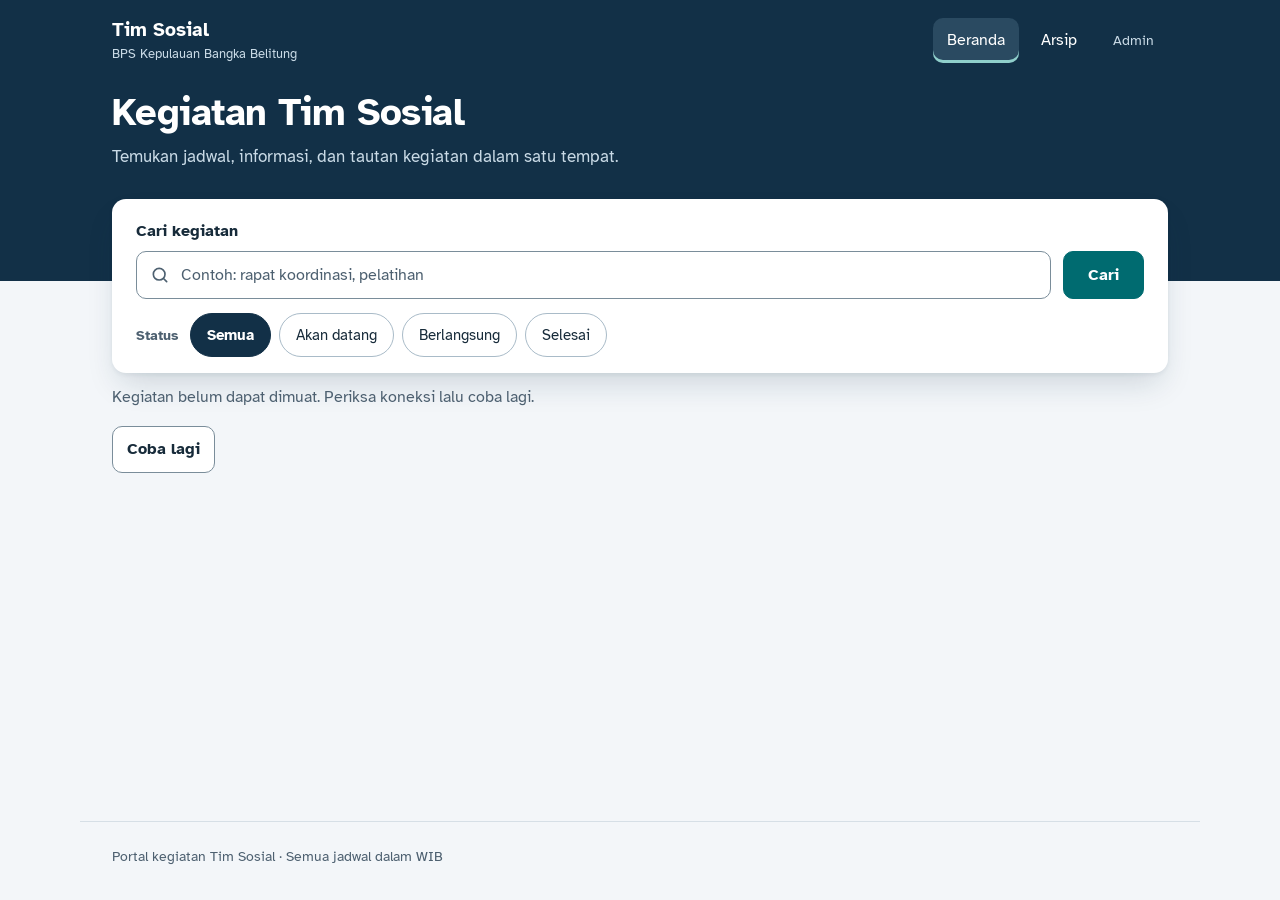
<file: index.html>
<!doctype html>
<html lang="id" data-root="."><head><meta charset="utf-8"><meta name="viewport" content="width=device-width, initial-scale=1"><title>Kegiatan Tim Sosial BPS Babel</title><link rel="preconnect" href="https://fonts.googleapis.com"><link rel="preconnect" href="https://fonts.gstatic.com" crossorigin><link rel="stylesheet" href="./css/tokens.css"><link rel="stylesheet" href="./css/site.css"></head>
<body data-page="directory">
<a class="skip-link" href="#main-content">Lewati ke konten</a>
<header class="site-header"><div class="header-inner"><a class="brand" href="./">Tim Sosial <span>BPS Kepulauan Bangka Belitung</span></a><nav aria-label="Navigasi utama"><a href="./" aria-current="page">Beranda</a><a href="./arsip/">Arsip</a><a class="admin-entry" href="#">Admin</a></nav></div></header>
<main id="main-content" tabindex="-1"><div class="page-intro">
<h1>Kegiatan Tim Sosial</h1>
<p>Temukan jadwal, informasi, dan tautan kegiatan dalam satu tempat.</p>
</div>
<form id="directory-form" class="filters" method="get" role="search" data-scope="all">
<div class="search-row">
<div class="search-field"><label for="search">Cari kegiatan</label><div class="search-input"><svg class="icon" viewBox="0 0 24 24" aria-hidden="true"><circle cx="11" cy="11" r="7"/><path d="m20 20-3.5-3.5"/></svg><input id="search" name="q" maxlength="200" type="search" placeholder="Contoh: rapat koordinasi, pelatihan" autocomplete="off"></div></div>
<button class="primary" type="submit">Cari</button>
</div>
<fieldset class="status-filter"><legend>Status</legend>
<label class="chip"><input type="radio" name="status" value="all" checked><span>Semua</span></label>
<label class="chip"><input type="radio" name="status" value="upcoming"><span>Akan datang</span></label>
<label class="chip"><input type="radio" name="status" value="ongoing"><span>Berlangsung</span></label>
<label class="chip"><input type="radio" name="status" value="finished"><span>Selesai</span></label>
<a class="reset" href="./" data-reset hidden>Hapus filter</a>
</fieldset>
</form>
<p id="directory-feedback" role="status" aria-live="polite"></p>
<button id="directory-retry" type="button" hidden>Coba lagi</button>
<noscript><p class="empty-state">Portal ini memerlukan JavaScript untuk menampilkan kegiatan.</p></noscript>
<div id="directory-results"></div></main>
<footer class="site-footer">Portal kegiatan Tim Sosial · Semua jadwal dalam WIB</footer>
<script src="./assets/config.js"></script><script src="./assets/core.js"></script><script src="./assets/app.js"></script>
</body></html>
</file>
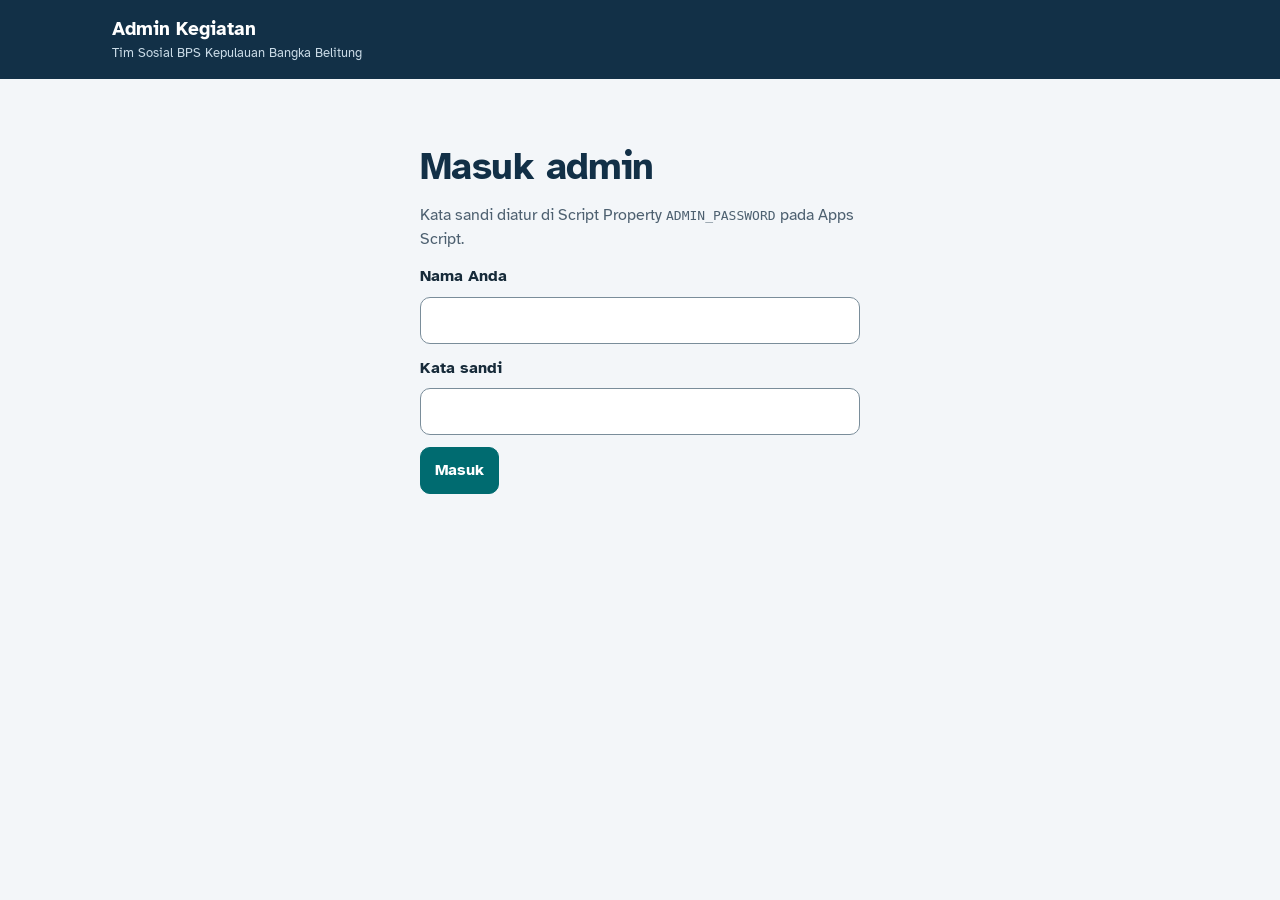
<file: admin/index.html>
<!doctype html>
<html lang="id" data-root=".."><head><meta charset="utf-8"><meta name="viewport" content="width=device-width, initial-scale=1"><meta name="robots" content="noindex"><title>Admin Kegiatan Tim Sosial</title><link rel="stylesheet" href="../css/tokens.css"><link rel="stylesheet" href="../css/site.css"><link rel="stylesheet" href="../css/admin.css"></head>
<body>
<header class="site-header"><div class="header-inner"><a class="brand" href="../">Admin Kegiatan <span>Tim Sosial BPS Kepulauan Bangka Belitung</span></a><nav aria-label="Navigasi admin"><a href="#" id="nav-list" hidden>Daftar kegiatan</a><span id="admin-user" class="admin-user"></span><button type="button" id="logout" hidden>Keluar</button></nav></div></header>
<main id="main-content" tabindex="-1">
  <p id="global-status" class="private-notice" role="status" hidden></p>

  <section id="view-login" hidden style="margin-top:0">
    <div class="login-panel">
      <h1>Masuk admin</h1>
      <p class="muted">Kata sandi diatur di Script Property <code>ADMIN_PASSWORD</code> pada Apps Script.</p>
      <p id="login-error" class="error-summary" role="alert" hidden></p>
      <form id="login-form">
        <div class="field"><label for="login-name">Nama Anda</label><input id="login-name" maxlength="60" autocomplete="name" required></div>
        <div class="field"><label for="login-password">Kata sandi</label><input id="login-password" type="password" maxlength="200" autocomplete="current-password" required></div>
        <button class="primary" type="submit">Masuk</button>
      </form>
    </div>
  </section>


  <section id="view-list" aria-labelledby="list-heading" style="margin-top:0">
    <div class="admin-toolbar"><h1 id="list-heading">Kegiatan</h1><button class="primary" type="button" id="new-event">Buat kegiatan</button></div>
    <p class="muted">Draf hanya terlihat di sini. Kegiatan terbit dan arsip tampil di portal publik.</p>
    <div id="event-table"></div>
  </section>

  <section id="view-editor" hidden style="margin-top:0">
    <div id="editor-panel">
      <div class="page-intro"><h1 id="editor-title">Buat kegiatan</h1><p class="publication" id="editor-publication">Publikasi: Draf</p><p class="muted" id="editor-meta"></p></div>
      <div id="public-links" class="link-list" hidden></div>
      <div id="error-summary" class="error-summary" tabindex="-1" hidden>
        <h2>Perubahan belum tersimpan</h2><ul id="error-list"></ul>
        <button type="button" id="reload-latest" hidden>Muat versi terbaru</button>
      </div>
      <p id="saved-notice" class="saved" role="status" hidden>Perubahan tersimpan.</p>
      <form id="event-editor" novalidate>
        <section class="editor-section"><h2>Informasi</h2><p class="muted">Judul dan deskripsi wajib sebelum terbit. Draf boleh belum lengkap.</p>
          <div class="field"><label for="f-title">Judul</label><input id="f-title" name="title" maxlength="200"></div>
          <div class="field"><label for="f-description">Deskripsi</label><textarea id="f-description" name="description" rows="6" maxlength="10000"></textarea></div>
          <div class="field-pair">
            <div class="field"><label for="f-mode">Mode</label><select id="f-mode" name="mode"><option value="">Belum ditentukan</option><option value="online">Daring</option><option value="offline">Luring</option><option value="hybrid">Hibrida</option></select></div>
            <div class="field"><label for="f-location">Lokasi</label><input id="f-location" name="location" maxlength="300"></div>
          </div>
          <div class="field"><label for="f-slug">Shortlink kegiatan (opsional)</label><input id="f-slug" name="slug" maxlength="50" placeholder="contoh: rapat-oktober" autocapitalize="off" spellcheck="false"><p class="muted" id="slug-preview"></p></div>
        </section>
        <section class="editor-section"><h2>Jadwal WIB</h2><p class="muted">Kedua waktu wajib sebelum terbit. Waktu selesai harus setelah mulai.</p>
          <div class="field-pair">
            <div class="field"><label for="f-starts">Mulai (WIB)</label><input id="f-starts" name="starts_local" type="datetime-local"></div>
            <div class="field"><label for="f-ends">Selesai (WIB)</label><input id="f-ends" name="ends_local" type="datetime-local"></div>
          </div>
        </section>
        <section class="editor-section"><h2>Tautan</h2><p class="muted">Opsional, maksimum 30. Isi label, kategori, dan URL HTTPS. Shortlink tautan langsung membuka URL-nya (misalnya Zoom). Baris kosong seluruhnya diabaikan.</p>
          <div id="resource-rows"></div>
          <button type="button" id="add-resource">Tambah tautan</button>
        </section>
        <section class="publication-check"><h2>Periksa sebelum publikasi</h2>
          <p>Seluruh informasi dan tautan yang diterbitkan dapat diakses publik. Jangan terbitkan data peserta, dokumen internal, kata sandi akun, atau token API.</p>
          <p>Izin Zoom, presensi, dan Drive tetap dikelola layanan asal.</p>
          <label class="check-label"><input type="checkbox" id="f-ack"> Saya memahami informasi ini akan dapat diakses publik.</label>
          <p id="archive-note" hidden>Arsipkan tetap mempertahankan akses publik dan URL kegiatan. Kegiatan tidak dapat dikembalikan ke draf.</p>
        </section>
        <div class="editor-actions" id="editor-actions"></div>
        <p class="muted">Pratinjau menampilkan versi terakhir yang disimpan.</p>
      </form>
    </div>
  </section>

  <section id="view-preview" hidden style="margin-top:0">
    <p class="private-notice" id="preview-notice">Pratinjau admin. Draf tidak terlihat publik.</p>
    <div class="row-actions"><button type="button" id="preview-back">Kembali ke editor</button><a id="preview-public" class="button" target="_blank" rel="noopener" hidden>Buka halaman publik</a></div>
    <div id="preview-body" style="margin-top:24px"></div>
  </section>
</main>
<script src="../assets/config.js"></script><script src="../assets/admin.js"></script>
</body></html>
</file>
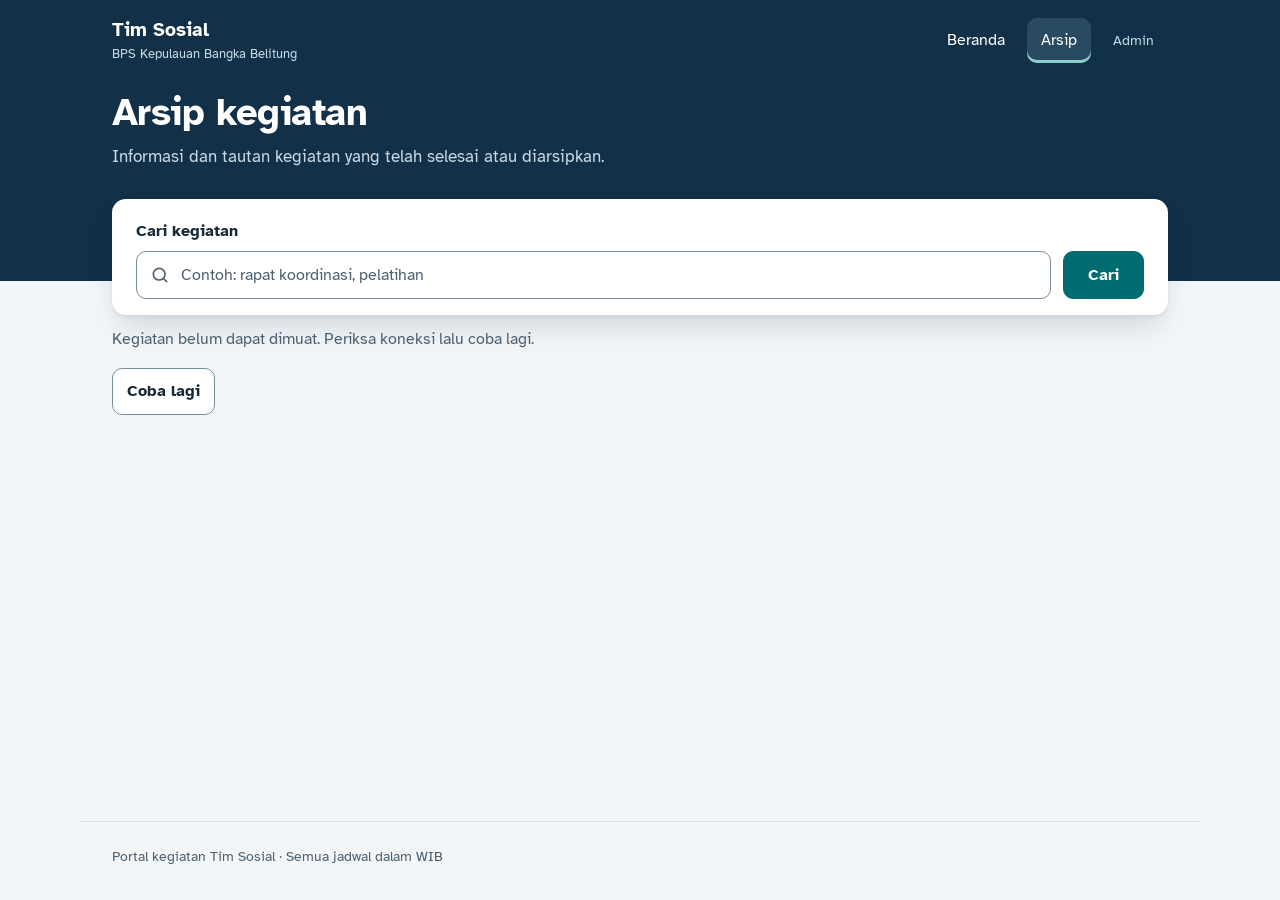
<file: arsip/index.html>
<!doctype html>
<html lang="id" data-root=".."><head><meta charset="utf-8"><meta name="viewport" content="width=device-width, initial-scale=1"><link rel="preconnect" href="https://script.google.com" crossorigin><link rel="preconnect" href="https://script.googleusercontent.com" crossorigin><title>Arsip kegiatan</title><link rel="preconnect" href="https://fonts.googleapis.com"><link rel="preconnect" href="https://fonts.gstatic.com" crossorigin><link rel="stylesheet" href="../css/tokens.css"><link rel="stylesheet" href="../css/site.css"></head>
<body data-page="directory">
<a class="skip-link" href="#main-content">Lewati ke konten</a>
<header class="site-header"><div class="header-inner"><a class="brand" href="../">Tim Sosial <span>BPS Kepulauan Bangka Belitung</span></a><nav aria-label="Navigasi utama"><a href="../">Beranda</a><a href="../arsip/" aria-current="page">Arsip</a><a class="admin-entry" href="#">Admin</a></nav></div></header>
<main id="main-content" tabindex="-1"><div class="page-intro">
<h1>Arsip kegiatan</h1>
<p>Informasi dan tautan kegiatan yang telah selesai atau diarsipkan.</p>
</div>
<form id="directory-form" class="filters" method="get" role="search" data-scope="archive">
<div class="search-row">
<div class="search-field"><label for="search">Cari kegiatan</label><div class="search-input"><svg class="icon" viewBox="0 0 24 24" aria-hidden="true"><circle cx="11" cy="11" r="7"/><path d="m20 20-3.5-3.5"/></svg><input id="search" name="q" maxlength="200" type="search" placeholder="Contoh: rapat koordinasi, pelatihan" autocomplete="off"></div></div>
<button class="primary" type="submit">Cari</button>
</div>
<!-- Arsip hanya berisi kegiatan selesai/diarsipkan, jadi tidak perlu filter status. -->
<input type="hidden" name="status" value="all">
<a class="reset" href="./" data-reset hidden>Hapus pencarian</a>
</form>
<p id="directory-feedback" role="status" aria-live="polite"></p>
<button id="directory-retry" type="button" hidden>Coba lagi</button>
<noscript><p class="empty-state">Portal ini memerlukan JavaScript untuk menampilkan kegiatan.</p></noscript>
<div id="directory-results"></div></main>
<footer class="site-footer">Portal kegiatan Tim Sosial · Semua jadwal dalam WIB</footer>
<script src="../assets/config.js"></script><script src="../assets/core.js"></script><script src="../assets/app.js"></script>
</body></html>
</file>
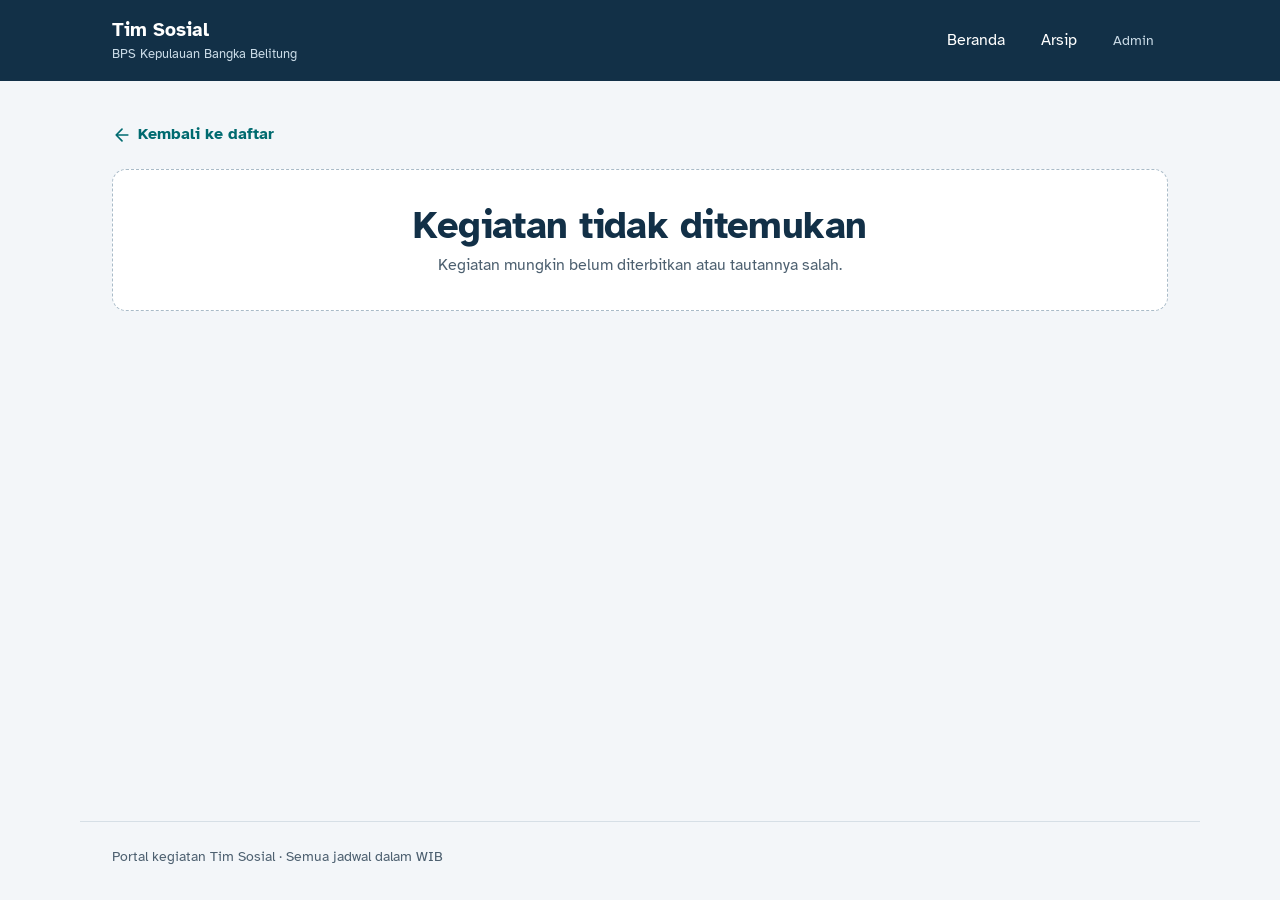
<file: kegiatan/index.html>
<!doctype html>
<html lang="id" data-root=".."><head><meta charset="utf-8"><meta name="viewport" content="width=device-width, initial-scale=1"><title>Kegiatan — Tim Sosial</title><link rel="preconnect" href="https://fonts.googleapis.com"><link rel="preconnect" href="https://fonts.gstatic.com" crossorigin><link rel="stylesheet" href="../css/tokens.css"><link rel="stylesheet" href="../css/site.css"></head>
<body data-page="detail">
<a class="skip-link" href="#main-content">Lewati ke konten</a>
<header class="site-header"><div class="header-inner"><a class="brand" href="../">Tim Sosial <span>BPS Kepulauan Bangka Belitung</span></a><nav aria-label="Navigasi utama"><a href="../">Beranda</a><a href="../arsip/">Arsip</a><a class="admin-entry" href="#">Admin</a></nav></div></header>
<main id="main-content" tabindex="-1"><a class="back-link" href="../" data-directory-back><svg class="icon" viewBox="0 0 24 24" aria-hidden="true"><path d="m12 19-7-7 7-7M19 12H5"/></svg>Kembali ke daftar</a>
<div id="detail"><p class="loading">Memuat kegiatan…</p><noscript><p class="empty-state">Portal ini memerlukan JavaScript untuk menampilkan kegiatan.</p></noscript></div></main>
<footer class="site-footer">Portal kegiatan Tim Sosial · Semua jadwal dalam WIB</footer>
<script src="../assets/config.js"></script><script src="../assets/vendor/qrcode.js"></script><script src="../assets/core.js"></script><script src="../assets/app.js"></script>
</body></html>
</file>
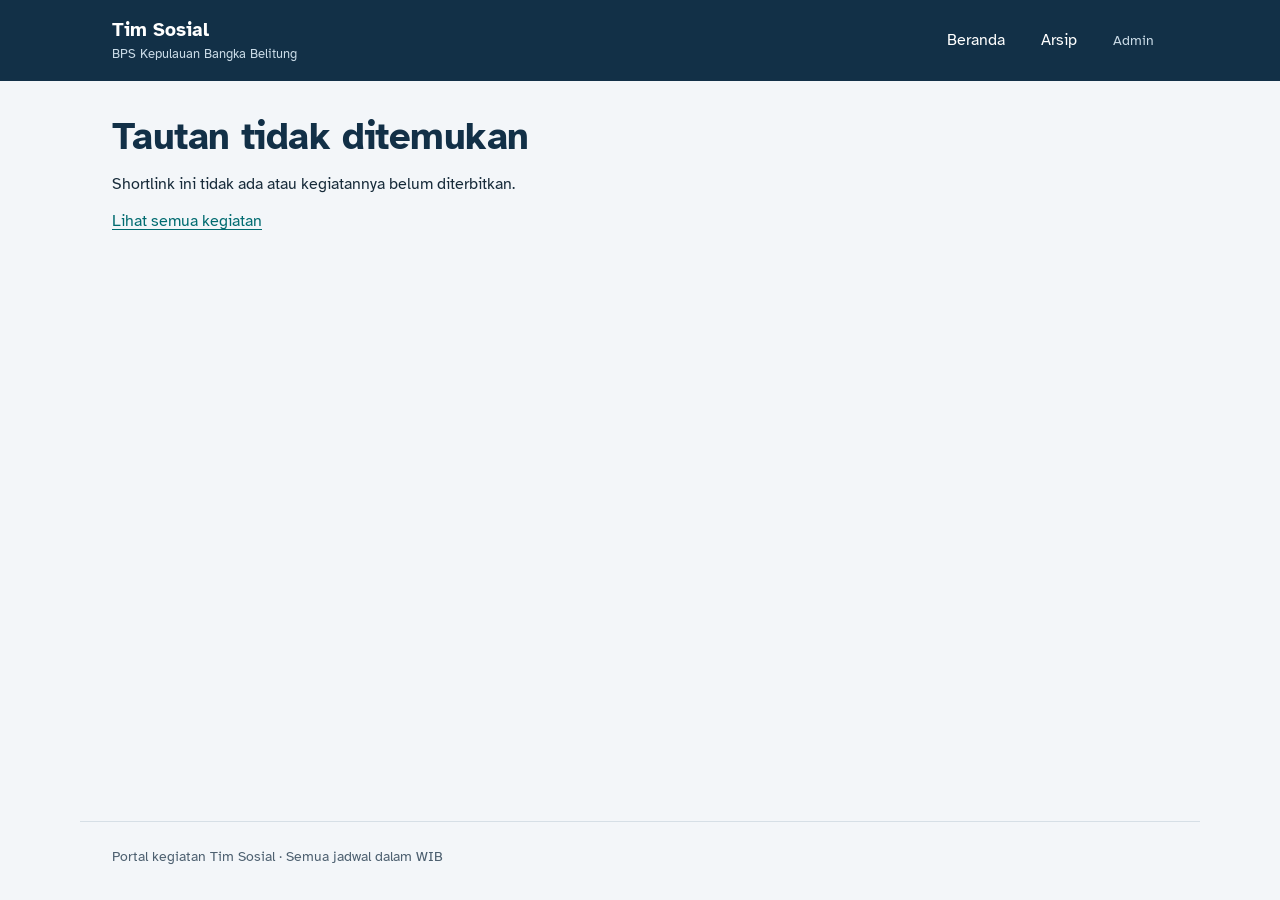
<file: s/index.html>
<!doctype html>
<html lang="id" data-root=".."><head><meta charset="utf-8"><meta name="viewport" content="width=device-width, initial-scale=1"><title>Membuka tautan…</title><link rel="stylesheet" href="../css/tokens.css"><link rel="stylesheet" href="../css/site.css"></head>
<body data-page="shortlink">
<a class="skip-link" href="#main-content">Lewati ke konten</a>
<header class="site-header"><div class="header-inner"><a class="brand" href="../">Tim Sosial <span>BPS Kepulauan Bangka Belitung</span></a><nav aria-label="Navigasi utama"><a href="../">Beranda</a><a href="../arsip/">Arsip</a><a class="admin-entry" href="#">Admin</a></nav></div></header>
<main id="main-content" tabindex="-1"><div id="shortlink-message"><h1>Membuka tautan…</h1><p class="muted">Mohon tunggu sebentar.</p><noscript><p>Shortlink memerlukan JavaScript.</p></noscript></div></main>
<footer class="site-footer">Portal kegiatan Tim Sosial · Semua jadwal dalam WIB</footer>
<script src="../assets/config.js"></script><script src="../assets/vendor/qrcode.js"></script><script src="../assets/core.js"></script><script src="../assets/app.js"></script>
</body></html>
</file>
<file: css/tokens.css>
@import url('https://fonts.googleapis.com/css2?family=Atkinson+Hyperlegible:ital,wght@0,400;0,700;1,400&display=swap');
:root{
  --navy:#123047;--navy-deep:#0C2436;--navy-line:#2A4A61;
  --teal:#006B70;--teal-strong:#00565A;--tint:#E4F1F0;
  --canvas:#F3F6F9;--surface:#fff;--text:#172B3A;--muted:#4D6070;--on-navy-muted:#C9DAE6;
  --border:#D6DFE6;--border-strong:#A9BBC8;--teal-line:#8FCFCB;--skeleton:#E6ECF1;--skeleton-hi:#F2F5F8;--control-border:#7A8D9A;
  --upcoming:#1D4F7A;--upcoming-bg:#E7EFF7;--finished-bg:#ECEFF2;
  --danger:#A32727;--danger-bg:#FFF5F3;
  --radius:14px;--control-radius:10px;
  --shadow-sm:0 1px 2px rgba(18,48,71,.06);
  --shadow:0 1px 2px rgba(18,48,71,.05),0 6px 16px -4px rgba(18,48,71,.10);
  --shadow-lg:0 2px 4px rgba(18,48,71,.06),0 16px 32px -8px rgba(18,48,71,.18);
  --ease:cubic-bezier(.22,1,.36,1);
  --font:"Atkinson Hyperlegible",system-ui,-apple-system,"Segoe UI",sans-serif;
}
</file>
<file: css/site.css>
/* Portal Kegiatan Tim Sosial: tampilan publik (juga dipakai halaman admin). */
* {box-sizing:border-box}
html {
  font-family:var(--font);
  color:var(--text);
  background:var(--canvas);
  line-height:1.55;
  -webkit-text-size-adjust:100%;
  scrollbar-color:var(--control-border) var(--canvas)}
body {margin:0;min-height:100vh;display:flex;flex-direction:column}
main {flex:1}
::selection {background:var(--teal);color:#fff}
a {color:var(--teal);text-underline-offset:3px;text-decoration-thickness:1px}
a:hover {text-decoration-thickness:2px}
svg.icon {width:20px;height:20px;flex:none;stroke:currentColor;fill:none;stroke-width:2;stroke-linecap:round;stroke-linejoin:round}

button,input,select {
  font:inherit;
  min-height:44px;
  border-radius:var(--control-radius);
  border:1px solid var(--control-border);
  padding:10px 14px;
  color:var(--text);
  background:#fff}
button {cursor:pointer;font-weight:700;transition:background-color .15s var(--ease),border-color .15s var(--ease),box-shadow .15s var(--ease)}
button:hover {background:var(--tint)}
input {width:100%;caret-color:var(--teal)}
input::placeholder {color:var(--muted)}
:focus-visible {outline:3px solid var(--teal);outline-offset:3px}
[hidden] {display:none!important}
.visually-hidden {position:absolute!important;width:1px;height:1px;margin:-1px;padding:0;overflow:hidden;clip:rect(0 0 0 0);white-space:nowrap;border:0}

/* ------------------------------------------------------------ Header */
.site-header {background:var(--navy);color:#fff}
.header-inner {
  max-width:1120px;margin:auto;padding:18px 32px;
  display:flex;align-items:center;justify-content:space-between;gap:24px}
.brand {color:#fff;font-size:1.1875rem;font-weight:700;text-decoration:none;line-height:1.25}
.brand span {display:block;font-size:0.8125rem;font-weight:400;margin-top:3px;color:var(--on-navy-muted)}
nav {display:flex;align-items:center;gap:8px}
.site-header nav a {
  display:inline-flex;align-items:center;min-height:44px;padding:10px 14px;
  color:#fff;text-decoration:none;border-radius:var(--control-radius);
  transition:background-color .15s var(--ease)}
.site-header nav a:hover {background:var(--navy-line)}
.site-header nav a[aria-current] {background:var(--navy-line);box-shadow:inset 0 -3px 0 var(--teal-line)}
.site-header :focus-visible {outline-color:#fff}
.admin-entry {font-size:0.875rem;color:var(--on-navy-muted)!important}

/* ------------------------------------------------------------ Layout */
main {width:100%;max-width:1120px;margin:0 auto;padding:32px 32px 56px}
h1,h2,h3 {color:var(--navy);margin:0;line-height:1.25;overflow-wrap:anywhere;text-wrap:balance}
h1 {font-size:clamp(1.75rem,4vw,2.375rem);letter-spacing:-.015em}
h2 {font-size:1.375rem}
h3 {font-size:1.125rem}
p {margin:12px 0}
.muted,.site-footer {color:var(--muted)}
.loading {color:var(--muted)}
section {margin-top:40px}

/* Beranda & arsip: judul di atas pita navy, kotak pencarian menumpang batasnya. */
[data-page=directory] .site-header {padding-bottom:200px}
[data-page=directory] main {padding-top:0}
/* Latar navy ikut dilukis di belakang judul agar kontras tetap aman walau teks diperbesar. */
.page-intro {margin-bottom:24px}
.page-intro p {color:var(--muted)}
[data-page=directory] .page-intro {margin:-192px 0 0;color:#fff;background:var(--navy);box-shadow:0 0 0 100vmax var(--navy);clip-path:inset(0 -100vmax)}
[data-page=directory] .page-intro h1 {color:#fff}
[data-page=directory] .page-intro p {color:var(--on-navy-muted);margin:8px 0 0;max-width:60ch;font-size:1.0625rem}

.filters {
  margin:28px 0 8px;padding:20px 24px 16px;
  background:var(--surface);border-radius:var(--radius);box-shadow:var(--shadow-lg)}
.search-row {display:flex;align-items:end;gap:12px}
.search-field {flex:1;min-width:0}
.search-field label {display:block;font-weight:700;margin-bottom:8px}
.search-input {position:relative}
.search-input svg {position:absolute;left:14px;top:50%;transform:translateY(-50%);color:var(--muted);pointer-events:none}
.search-input input {padding-left:44px;min-height:48px}
.search-row button {min-height:48px;padding:10px 24px}
.status-filter {border:0;margin:14px 0 0;padding:0;min-width:0;display:flex;flex-wrap:wrap;align-items:center;gap:8px}
.status-filter legend {float:left;font-weight:700;font-size:0.875rem;color:var(--muted);margin-right:4px;padding:0}
.chip {position:relative;display:inline-flex}
.chip input {position:absolute;inset:0;opacity:0;margin:0;min-height:0;cursor:pointer}
.chip span {
  display:inline-flex;align-items:center;min-height:44px;padding:8px 16px;
  border:1px solid var(--border-strong);border-radius:999px;font-size:0.9375rem;
  background:#fff;transition:background-color .15s var(--ease),border-color .15s var(--ease),color .15s var(--ease)}
.chip input:hover+span {border-color:var(--control-border)}
.chip input:checked+span {background:var(--navy);border-color:var(--navy);color:#fff;font-weight:700}
.chip input:focus-visible+span {outline:3px solid var(--teal);outline-offset:2px}
.reset {display:inline-flex;align-items:center;min-height:44px;padding:8px 4px;margin-left:auto;font-size:0.9375rem}

.primary {background:var(--teal);color:#fff;border-color:var(--teal)}
.primary:hover {background:var(--teal-strong);border-color:var(--teal-strong);color:#fff}

#directory-feedback {color:var(--muted)}
#directory-feedback:empty {display:none}
#directory-retry {margin-top:4px}

/* ------------------------------------------------------------ Kartu kegiatan */
.section-heading {display:flex;justify-content:space-between;align-items:baseline;gap:12px;margin-bottom:16px}
.section-heading p {color:var(--muted);margin:0;font-variant-numeric:tabular-nums}
#nearest-events h2 {margin-bottom:16px}
.nearest-grid {display:grid;grid-template-columns:repeat(3,minmax(0,1fr));gap:16px}
.event-list {display:grid;gap:12px}

.event-card {
  position:relative;display:grid;grid-template-columns:64px minmax(0,1fr);column-gap:18px;align-items:start;
  background:var(--surface);border:1px solid var(--border);border-radius:var(--radius);
  padding:20px;min-width:0;box-shadow:var(--shadow-sm);
  transition:border-color .2s var(--ease),box-shadow .2s var(--ease),transform .2s var(--ease)}
.event-card:hover {border-color:var(--border-strong);box-shadow:var(--shadow);transform:translateY(-2px)}
.event-card:focus-within {border-color:var(--teal)}
.event-card>:not(.date-tile) {grid-column:2}
.date-tile {
  grid-row:1/span 4;display:flex;flex-direction:column;align-items:center;justify-content:center;
  width:64px;height:68px;border-radius:12px;background:var(--canvas);color:var(--navy);line-height:1}
.date-tile .day {font-size:1.625rem;font-weight:700;font-variant-numeric:tabular-nums}
.date-tile .month {font-size:0.8125rem;font-weight:700;text-transform:uppercase;letter-spacing:.06em;margin-top:5px;color:var(--muted)}
.event-card.is-ongoing .date-tile {background:var(--tint);color:var(--teal)}
.event-card.is-ongoing .date-tile .month {color:var(--teal)}
.event-card.is-finished .date-tile {opacity:.75}
.event-meta {display:flex;align-items:center;flex-wrap:wrap;gap:8px;margin-bottom:6px}
.event-card h3 {font-size:1.125rem}
.event-card h3 a {color:var(--navy);text-decoration:none}
/* Seluruh kartu dapat diklik; tautan tetap satu (judul). */
.event-card h3 a::after {content:"";position:absolute;inset:0;border-radius:var(--radius)}
.event-card h3 a:focus-visible {outline:none}
.event-card h3 a:focus-visible::after {outline:3px solid var(--teal);outline-offset:2px}
.event-card:hover h3 a {text-decoration:underline;text-decoration-thickness:2px}
.facts {list-style:none;margin:10px 0 0;padding:0;display:grid;gap:6px;color:var(--muted);font-size:0.9375rem}
.facts li {display:flex;align-items:flex-start;gap:8px;min-width:0;overflow-wrap:anywhere}
.facts svg.icon {width:18px;height:18px;margin-top:2px;color:var(--control-border)}
.facts time {font-variant-numeric:tabular-nums}

.status {
  display:inline-flex;align-items:center;gap:7px;padding:3px 10px;border-radius:999px;
  font-size:0.8125rem;font-weight:700;letter-spacing:.01em;color:var(--upcoming);background:var(--upcoming-bg)}
.status::before {content:"";width:7px;height:7px;border-radius:50%;background:currentColor}
.status-ongoing {color:var(--teal);background:var(--tint)}
.status-ongoing::before {box-shadow:0 0 0 0 rgba(0,107,112,.5);animation:pulse 2s var(--ease) infinite}
.status-finished {color:var(--muted);background:var(--finished-bg)}
.status-finished::before {background:transparent;border:1.5px solid currentColor;width:5px;height:5px}
.archive-tag {font-size:0.8125rem;color:var(--muted)}
@keyframes pulse {0%{box-shadow:0 0 0 0 rgba(0,107,112,.45)}70%{box-shadow:0 0 0 7px rgba(0,107,112,0)}100%{box-shadow:0 0 0 0 rgba(0,107,112,0)}}

/* Daftar hasil: baris lebih padat. */
.results .event-card {padding:16px 20px}
.results .date-tile {height:60px}
.results .facts {display:flex;flex-wrap:wrap;gap:4px 20px;margin-top:8px}

.skeleton {pointer-events:none}
.skeleton .bar {display:block;height:14px;border-radius:6px;background:linear-gradient(90deg,var(--skeleton) 0%,var(--skeleton-hi) 50%,var(--skeleton) 100%);background-size:200% 100%;animation:shimmer 1.4s linear infinite}
.skeleton .bar+.bar {margin-top:10px}
.skeleton .date-tile {background:var(--skeleton)}
@keyframes shimmer {from{background-position:200% 0}to{background-position:-200% 0}}

.pagination {display:flex;align-items:center;justify-content:center;gap:12px;margin:28px 0 0;flex-wrap:wrap;color:var(--muted)}
.pagination a {
  display:inline-flex;align-items:center;min-height:44px;padding:8px 16px;font-weight:700;
  background:#fff;border:1px solid var(--border);border-radius:var(--control-radius);text-decoration:none}
.pagination a:hover {border-color:var(--control-border)}
.empty-state {padding:32px;background:var(--surface);border:1px dashed var(--border-strong);border-radius:var(--radius);text-align:center}
.empty-state h1,.empty-state h3 {margin-bottom:4px}
.empty-state p {color:var(--muted);margin:4px 0 0}
.empty-state a,.empty-state button {margin-top:16px}

.site-footer {
  width:100%;max-width:1120px;margin:0 auto;padding:24px 32px 32px;
  border-top:1px solid var(--border);font-size:0.875rem}
.skip-link {position:absolute;left:16px;top:-100px;padding:12px 16px;background:#fff;border-radius:var(--control-radius);z-index:2;font-weight:700}
.skip-link:focus {top:12px}

/* ------------------------------------------------------------ Detail kegiatan */
.back-link {display:inline-flex;align-items:center;gap:6px;min-height:44px;margin-bottom:12px;font-weight:700;text-decoration:none}
.back-link:hover {text-decoration:underline}
.detail-heading {margin-bottom:28px}
.detail-heading h1 {margin-top:12px;max-width:28ch}
.detail-heading .facts {margin-top:16px;font-size:1rem;color:var(--text);display:flex;flex-wrap:wrap;gap:8px 28px}
.detail-heading .facts svg.icon {color:var(--teal)}
.detail-heading .schedule {font-size:1rem}
.schedule {font-variant-numeric:tabular-nums;color:var(--muted);font-size:0.875rem;overflow-wrap:anywhere}
.detail-layout {display:grid;grid-template-columns:minmax(0,1fr) 300px;gap:40px;align-items:start}
.panel {background:var(--surface);border:1px solid var(--border);border-radius:var(--radius);padding:24px;box-shadow:var(--shadow-sm)}
.panel+.panel {margin-top:20px}
.panel h2 {font-size:1.1875rem}
section.panel {margin-top:0}
.description {max-width:68ch;overflow-wrap:anywhere;white-space:pre-line;margin-top:12px}
.access>p {color:var(--muted);font-size:0.875rem;margin:6px 0 0}
.resources {display:flex;flex-direction:column;gap:10px;margin:16px 0}
.resource-link {
  display:flex;align-items:center;gap:12px;min-height:52px;padding:12px 16px;
  border:1px solid var(--border);border-radius:var(--control-radius);
  font-weight:700;text-decoration:none;color:var(--navy);overflow-wrap:anywhere;
  transition:background-color .15s var(--ease),border-color .15s var(--ease)}
.resource-link:hover {background:var(--tint);border-color:var(--teal-line)}
.resource-link .label {flex:1;min-width:0}
.resource-link svg.icon {color:var(--teal)}
.resource-link .ext {width:16px;height:16px;color:var(--muted)}
.resource-link.primary {min-height:56px;font-size:1.0625rem;color:#fff;background:var(--teal);border-color:var(--teal);box-shadow:0 6px 16px -6px rgba(0,107,112,.55)}
.resource-link.primary svg.icon,.resource-link.primary .ext {color:#fff}
.resource-link.primary:hover {background:var(--teal-strong);border-color:var(--teal-strong)}
.access-note {font-size:0.875rem;color:var(--muted);margin:0}

.sharing {position:sticky;top:24px}
.sharing h2 {font-size:1.125rem}
.sharing>p {font-size:0.875rem;color:var(--muted);margin:6px 0 0}
.qr {display:block;width:184px;max-width:100%;margin:16px auto;padding:8px;background:#fff;border:1px solid var(--border);border-radius:12px}
.qr svg {display:block;width:100%;height:auto}
.link-field {display:flex;align-items:center;gap:8px;margin:8px 0;padding:6px 6px 6px 12px;border:1px solid var(--border);border-radius:var(--control-radius);background:var(--canvas)}
.link-field .permanent-url {flex:1;min-width:0;margin:0;min-height:0;font-size:0.875rem;font-weight:700;overflow-wrap:anywhere}
.permanent-url {display:block;overflow-wrap:anywhere;font-size:0.875rem}
.link-caption {font-size:0.8125rem;color:var(--muted);margin:14px 0 0}
.sharing-actions {display:grid;gap:8px;margin-top:16px}
.sharing-actions button {
  display:inline-flex;align-items:center;justify-content:center;gap:8px;min-height:44px;padding:8px 12px;
  border:1px solid var(--control-border);border-radius:var(--control-radius);font-size:0.9375rem;font-weight:700;
  background:#fff;color:var(--text);text-decoration:none}
.sharing-actions svg.icon {width:18px;height:18px}
#copy-feedback {font-size:0.875rem;color:var(--teal);font-weight:700;margin:8px 0 0}
#copy-feedback:empty {display:none}


[aria-busy=true] {cursor:progress}

@media(prefers-reduced-motion:reduce) {
  *,*::before,*::after {transition-duration:.01ms!important}
  .event-card:hover {transform:none}
  .status-ongoing::before,.skeleton .bar {animation:none}
}

@media(max-width:900px) {
  .nearest-grid {grid-template-columns:1fr 1fr}
  .detail-layout {grid-template-columns:1fr;gap:20px}
  .sharing {position:static}
  .header-inner {flex-wrap:wrap}
}
@media(max-width:640px) {
  main {padding:24px 16px 40px}
  .header-inner {padding:14px 16px;gap:8px}
  .site-header nav {gap:4px;width:100%}
  .site-header nav .admin-entry {margin-left:auto}
  [data-page=directory] .site-header {padding-bottom:168px}
  [data-page=directory] .page-intro {margin-top:-160px}
  [data-page=directory] .page-intro p {font-size:1rem}
  .nearest-grid {grid-template-columns:1fr}
  .filters {padding:16px;margin-top:20px}
  .search-row {flex-wrap:wrap}
  .search-row button {flex:1 1 100%}
  .status-filter legend {float:none;width:100%;margin-bottom:2px}
  .reset {margin-left:0}
  .event-card {grid-template-columns:52px minmax(0,1fr);column-gap:14px;padding:16px}
  .date-tile {width:52px;height:58px}
  .date-tile .day {font-size:1.375rem}
  .results .event-card {padding:14px 16px}
  .results .date-tile {height:54px}
  .panel {padding:20px}
  .site-footer {padding:24px 16px}
}

.skeleton-heading {width:200px;height:22px!important;margin:40px 0 16px}
.skeleton-grid .event-card {min-height:150px}
.skeleton .panel .bar+.bar {margin-top:10px}
.empty-state button {margin-top:16px}
</file>
<file: css/admin.css>
.admin-toolbar,.editor-actions,.row-actions{display:flex;align-items:center;gap:16px;flex-wrap:wrap}
.admin-toolbar{justify-content:space-between;margin-bottom:24px}
.admin-toolbar form{margin:0}
.button{display:inline-flex;align-items:center;min-height:44px;padding:10px 16px;border-radius:var(--control-radius);text-decoration:none}
#editor-panel{max-width:820px}
.editor-fields{border:0;margin:0;padding:0;min-width:0}
.editor-section{border-top:1px solid var(--border);padding-top:20px;margin-top:24px}
.editor-section>p,.publication-check p{max-width:72ch}
.field{margin:12px 0;min-width:0}
.field label{display:block;font-weight:600;margin-bottom:8px}
.field input,.field select,.field textarea{width:100%;min-width:0;max-width:100%}
.field textarea{display:block;font:inherit;padding:12px;border:1px solid var(--control-border);border-radius:var(--control-radius);color:var(--text);background:white;resize:vertical;caret-color:var(--teal)}
.field-pair{display:grid;grid-template-columns:1fr 1fr;gap:16px}
.resource-row{border:0;border-top:1px solid var(--border);padding:12px 0 16px;margin:16px 0 0;min-width:0}
.resource-row legend{font-weight:700;color:var(--navy);padding-right:12px}
.check-label{display:flex;align-items:center;gap:8px;min-height:44px}
input[type=checkbox]{width:24px;height:24px;min-height:24px;accent-color:var(--teal);flex:none}
.publication-check{background:var(--tint);padding:24px;border-radius:var(--radius);margin-top:32px}
.publication-check .field{display:flex;flex-direction:row-reverse;gap:12px;align-items:start;justify-content:start;flex-wrap:wrap}
.publication-check .field label{flex:1;min-width:0;font-weight:500}
.publication-check .field input{width:24px;margin-top:2px}
.publication-check .field-errors{flex-basis:100%}
.editor-actions{margin:24px 0 12px}
.editor-actions a{min-height:44px;display:inline-flex;align-items:center}
.error-summary{border:1px solid #a32727;background:#fff5f3;color:#812121;padding:20px;margin-bottom:24px;border-radius:var(--control-radius);overflow-wrap:anywhere}
.error-summary h2,.error-summary a,.field-errors{color:#812121}
.error-summary a{display:inline-flex;align-items:center;min-height:44px;padding:8px 0}
.error-summary button{margin:12px 0 0}
.field-errors{font-size:14px;margin-top:8px}
.field-errors ul{padding-left:20px;margin:0}
[aria-invalid=true]{border-color:#a32727!important}
.saved,.private-notice{background:var(--tint);color:var(--teal);padding:12px 16px;border-radius:var(--control-radius);font-weight:600}
.login-panel{max-width:440px;margin:32px auto}
button:disabled{cursor:wait;opacity:.65}
button:active,.button:active{transform:translateY(1px)}
@media(max-width:600px){.field-pair{grid-template-columns:1fr;gap:0}.publication-check{padding:16px}.editor-actions{align-items:stretch}.editor-actions button{flex:1 1 100%}.row-actions{gap:8px}.row-actions .check-label{flex-basis:100%}}

.admin-toolbar>a,.login-panel p>a{display:inline-flex;align-items:center;min-height:44px}

/* Tambahan admin versi statis. */
.admin-table{width:100%;border-collapse:collapse;background:white;border:1px solid var(--border)}
.admin-table th,.admin-table td{text-align:left;padding:12px;border-bottom:1px solid var(--border);vertical-align:top}
.admin-table td button{min-height:36px;padding:6px 12px}
.resource-grid{display:grid;grid-template-columns:2fr 1.2fr 3fr 1.5fr;gap:12px}
.resource-row .row-actions button{min-height:36px;padding:6px 12px}
.link-list{background:white;border:1px solid var(--border);border-radius:var(--control-radius);padding:12px 16px;overflow-wrap:anywhere}
.admin-user{color:#d3e2ec;font-size:14px}
.site-header nav button{background:transparent;color:white;border-color:#d3e2ec;min-height:40px;padding:6px 12px}
@media(max-width:700px){.resource-grid{grid-template-columns:1fr}.admin-table thead{display:none}.admin-table td{display:block;border:0;padding:6px 12px}.admin-table tr{display:block;border-bottom:1px solid var(--border);padding:8px 0}}
button.danger{color:#a32727;border-color:#a32727}
button.danger:hover{background:#fff5f3}
</file>
